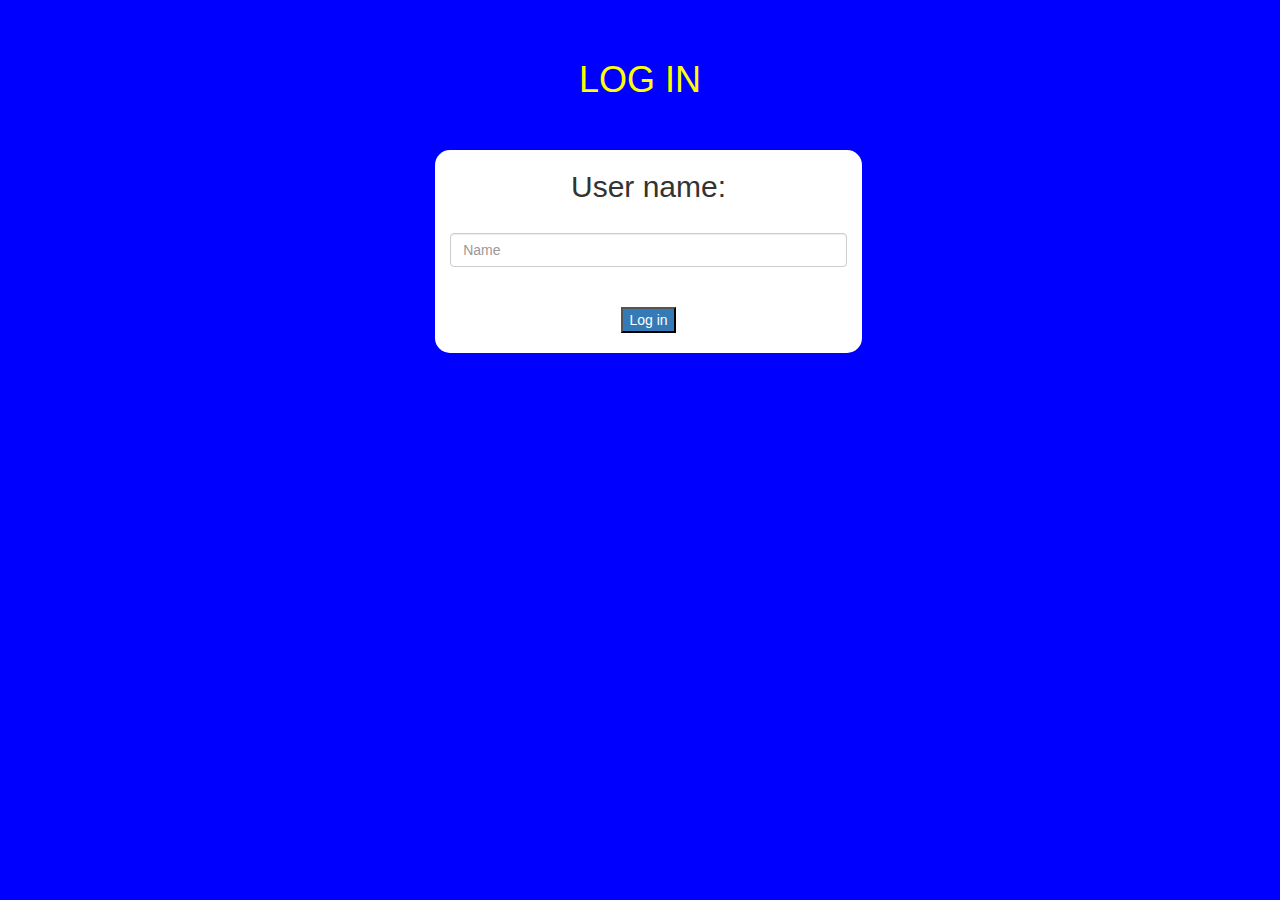
<file: index.html>
<!DOCTYPE html>
<htnl>
    <head>
        <title>Project 97</title>
        <!-- Latest compiled and minified CSS -->
<link rel="stylesheet" href="https://maxcdn.bootstrapcdn.com/bootstrap/3.4.1/css/bootstrap.min.css">

<!-- jQuery library -->
<script src="https://ajax.googleapis.com/ajax/libs/jquery/3.6.0/jquery.min.js"></script>

<!-- Latest compiled JavaScript -->
<script src="https://maxcdn.bootstrapcdn.com/bootstrap/3.4.1/js/bootstrap.min.js"></script>

<script src="main.js"></script>
<link rel="stylesheet" type="text/css" href="style.css">
    </head>

    <body style="background-color: blue;">
        <br>
        <br>
        <div>
            <center>
                <h1 style="color: yellow;">LOG IN</h1>
                <br>
                <br>
                <div class="col-lg-4 col-md-6 col-sm-6 col-xs-11" id="divi">
                    <h2>User name:</h2>
                    <br>
                    <input placeholder="Name" id="user_name" type="text" class="form-control">
                    <br>
                    <br>
                    <button class="bg-primary" onclick="LogIn()">Log in</button>
                    <br>
                    <br>
                </div>
            </center>
        </div>
    </body>
</htnl>
</file>
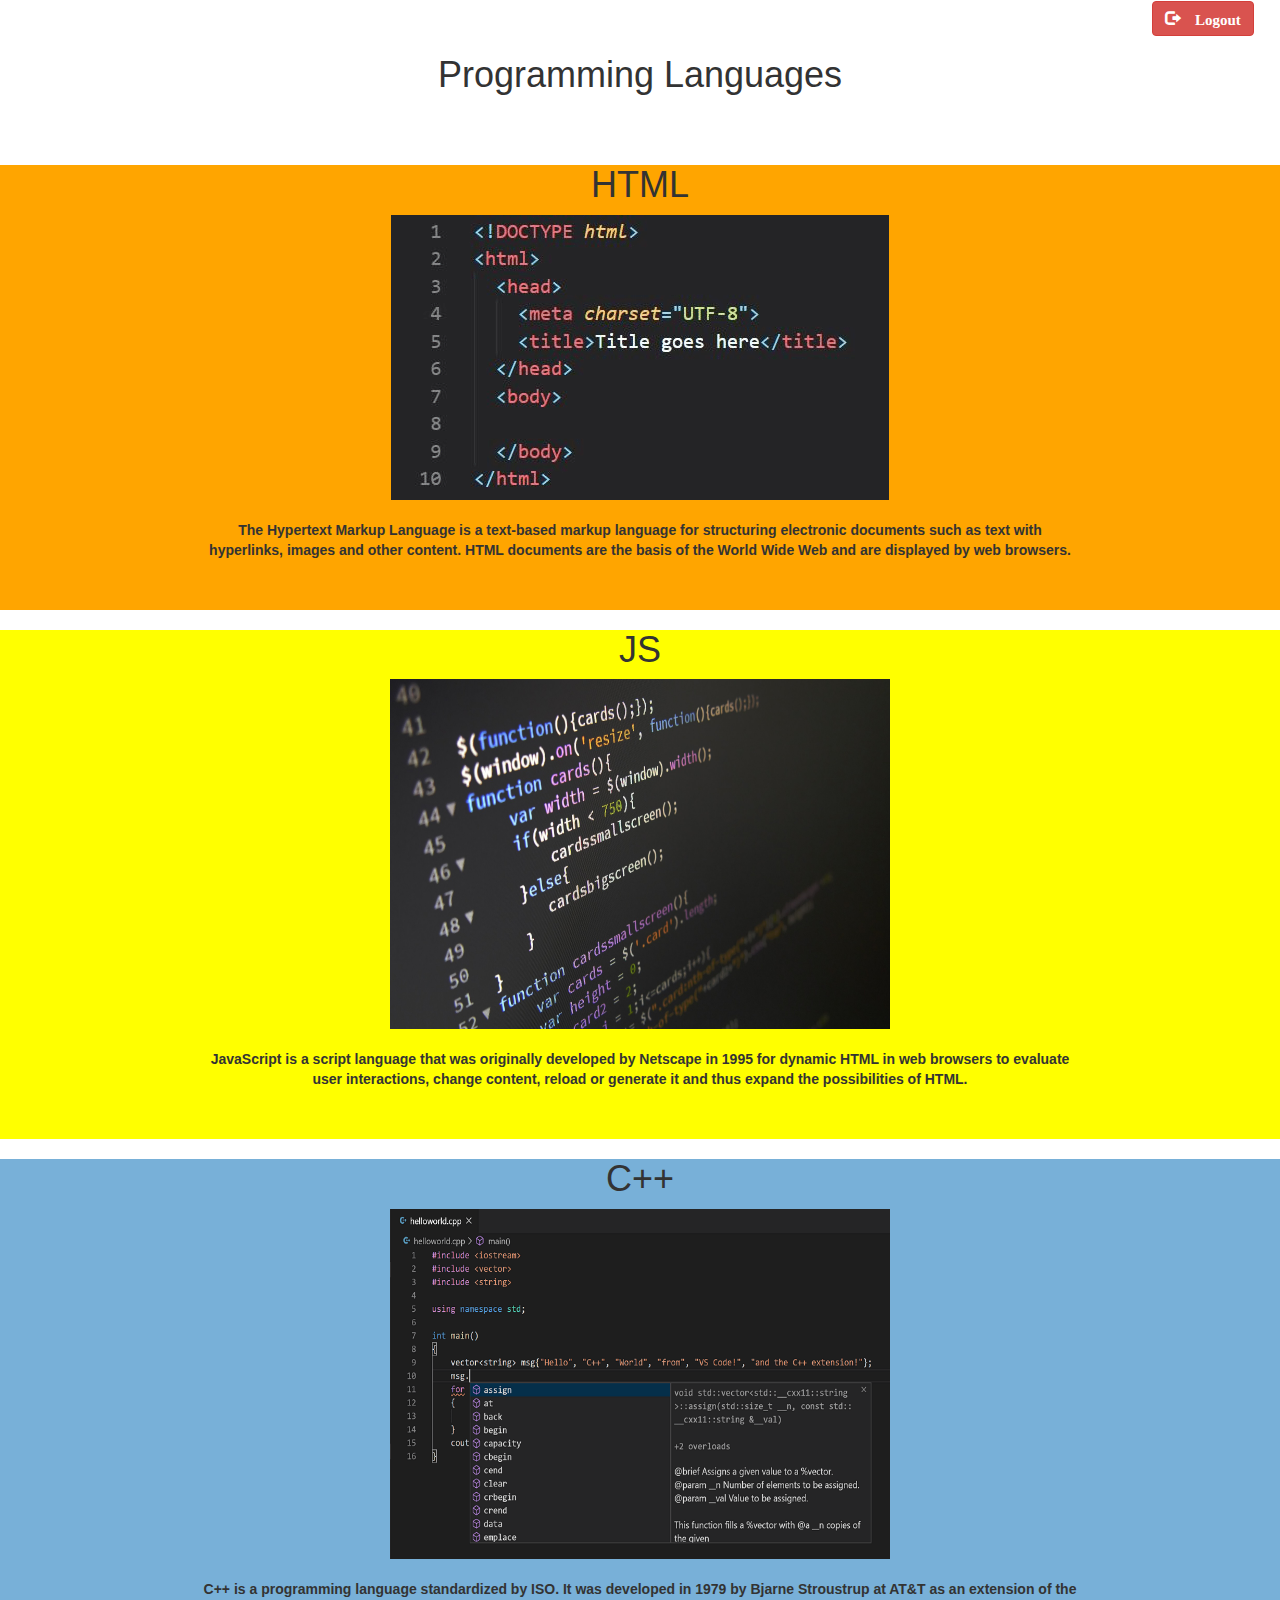
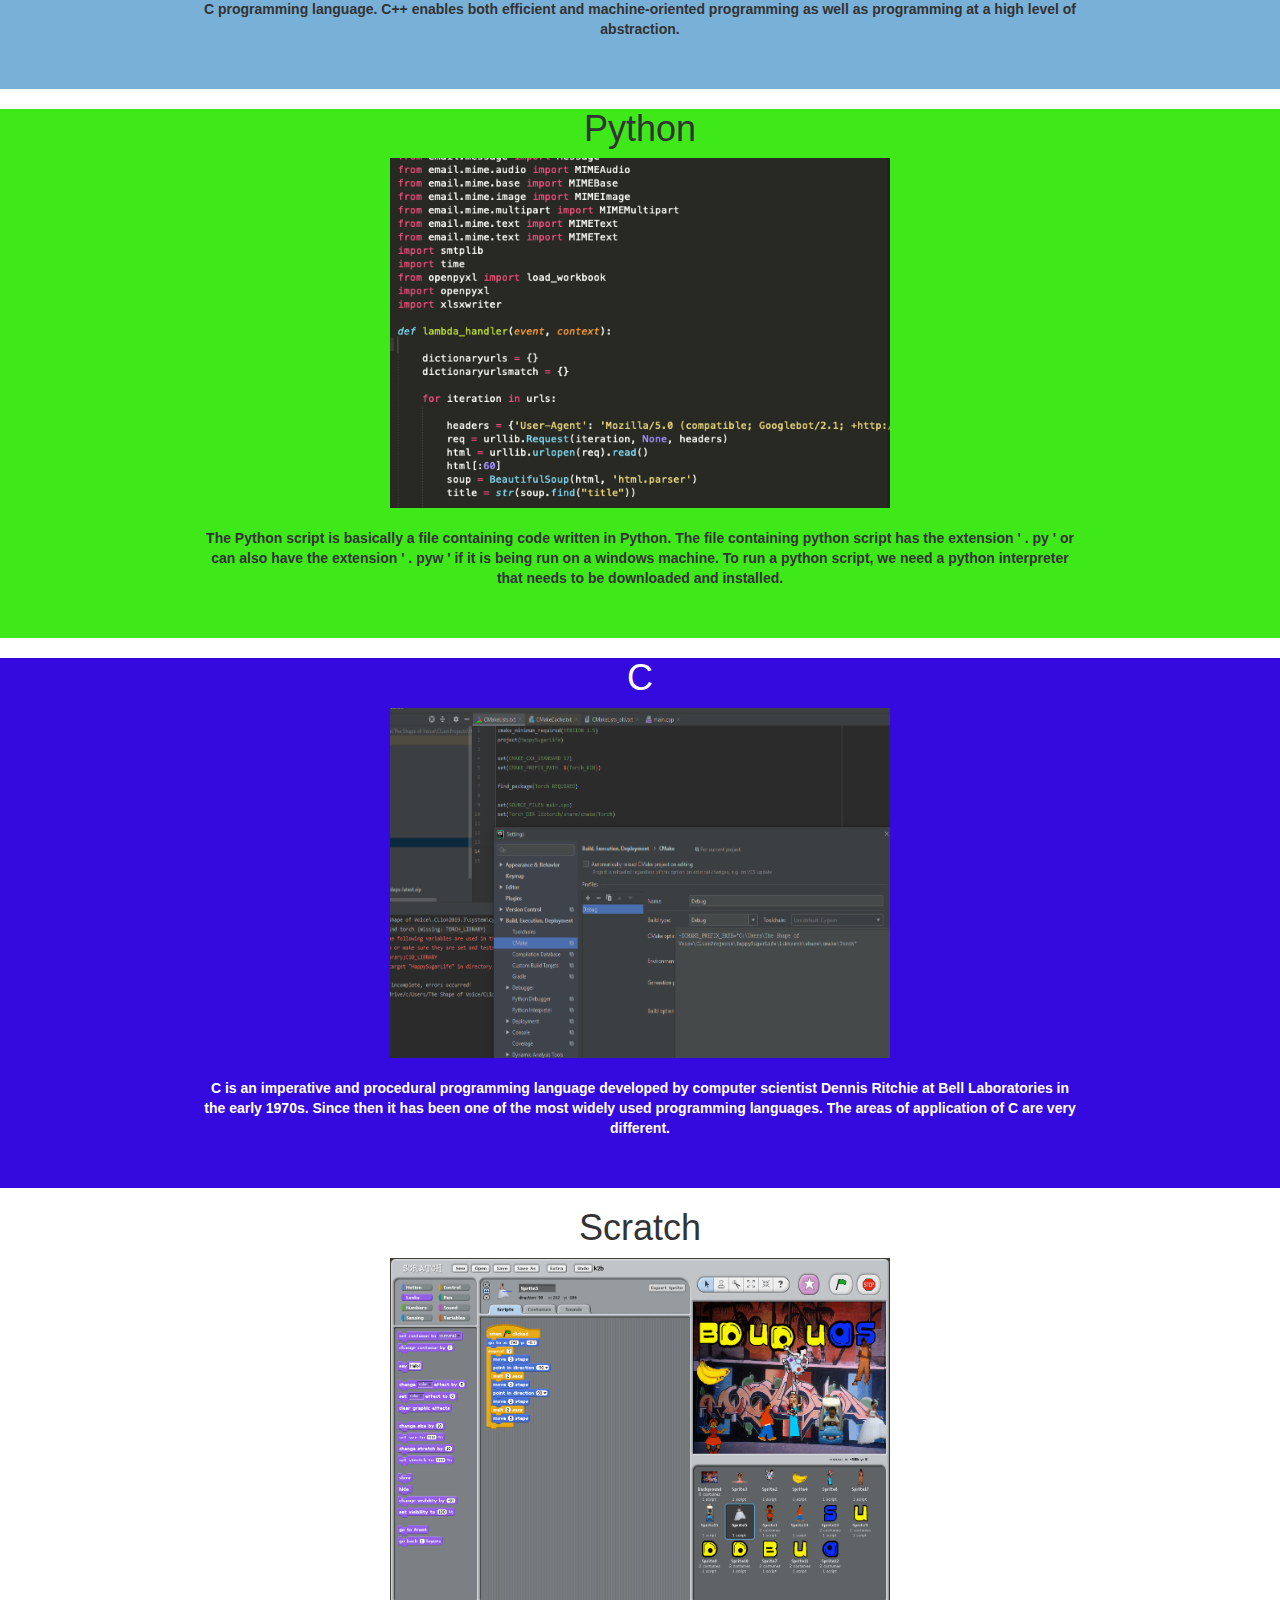
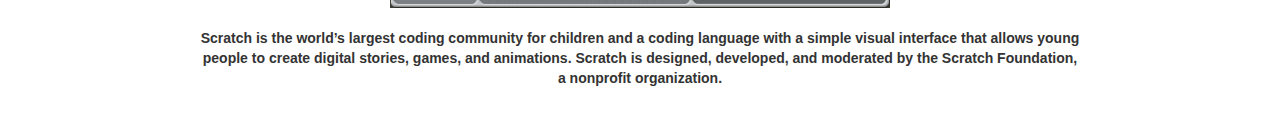
<file: info.html>
<!DOCTYPE html>
<html>
    <head>
        <link rel="stylesheet" href="https://maxcdn.bootstrapcdn.com/bootstrap/3.4.1/css/bootstrap.min.css">

        <!-- jQuery library -->
        <script src="https://ajax.googleapis.com/ajax/libs/jquery/3.6.0/jquery.min.js"></script>
        
        <!-- Latest compiled JavaScript -->
        <script src="https://maxcdn.bootstrapcdn.com/bootstrap/3.4.1/js/bootstrap.min.js"></script>
        
        <script src="info.js"></script>
        <link rel="stylesheet" type="text/css" href="info.css">  
    </head>

    <body>
    
        <button id="logout" class="glyphicon glyphicon-log-out btn btn-danger" onclick="logout();" style="margin-left: 90%; font-size: 15px;">&nbsp;<b>Logout</b></button>
        <center>
          
    
             <h1 style="font: size 30px;">Programming Languages</h1>
        <br><br>
        <h1 id="user_name" class="text-primary"></h1>
        <section id="section1">
            <h1>HTML</h1>
            <img src="HTML.png">
            <br><br>
            <b> <p>The Hypertext Markup Language is a text-based markup language for structuring electronic documents such as text with hyperlinks, images and other content. HTML documents are the basis of the World Wide Web and are displayed by web browsers.</p></b> 
         <br><br>
        </section>
       
        <section id="section2">
            <h1>JS</h1>
            <img src="JS.jpg" height="350" width="500">
            <br><br>
            <b> <p>JavaScript is a script language that was originally developed by Netscape in 1995 for dynamic HTML in web browsers to evaluate user interactions, change content, reload or generate it and thus expand the possibilities of HTML.</p></b> 
         <br><br>
        </section>

        <section id="section3">
            <h1>C++</h1>
            <img src="msg-intellisense.png" height="350" width="500">
            <br><br>
            <b> <p>C++ is a programming language standardized by ISO. It was developed in 1979 by Bjarne Stroustrup at AT&T as an extension of the C programming language. C++ enables both efficient and machine-oriented programming as well as programming at a high level of abstraction.</p></b> 
         <br><br>
        </section>

        <section id="section4">
            <h1 id="">Python</h1>
            <img src="python.png" height="350" width="500">
            <br><br>
            <b> <p>The Python script is basically a file containing code written in Python. The file containing python script has the extension ' . py ' or can also have the extension ' . pyw ' if it is being run on a windows machine. To run a python script, we need a python interpreter that needs to be downloaded and installed.</p></b> 
         <br><br>
        </section>

        <section id="section5">
            <h1 class="c">C</h1>
            <img src="be56ae08396e88853a26bdbf097c516191b4c7ea.png" height="350" width="500">
            <br><br>
            <b> <p class="c">C is an imperative and procedural programming language developed by computer scientist Dennis Ritchie at Bell Laboratories in the early 1970s. Since then it has been one of the most widely used programming languages. The areas of application of C are very different.</p></b> 
         <br><br>
        </section>

        <section id="section6">
            <h1>Scratch</h1>
            <img src="Scratch_2005.png" height="350" width="500">
            <br><br>
            <b> <p>Scratch is the world’s largest coding community for children and a coding language with a simple visual interface that allows young people to create digital stories, games, and animations. Scratch is designed, developed, and moderated by the Scratch Foundation, a nonprofit organization.</p></b> 
         <br><br>
        </section>
    </center>
    </body>
</html>
</file>
<file: style.css>
#divi{
    background-color: white;
    margin-left: 34%;
    border-radius: 15px;
}
</file>
<file: info.css>
p{
    margin-left: 200px;
    margin-right: 200px;
}
#section1{
    background-color: orange;
}
#section2{
    background-color: yellow;
}
#section3{
    background-color: rgb(120, 176, 216);
}
#section4{
    background-color: rgb(63, 233, 25);

}
#section5{
    background-color: rgb(52, 10, 222);

}
.c{
    color: white;
}
</file>
